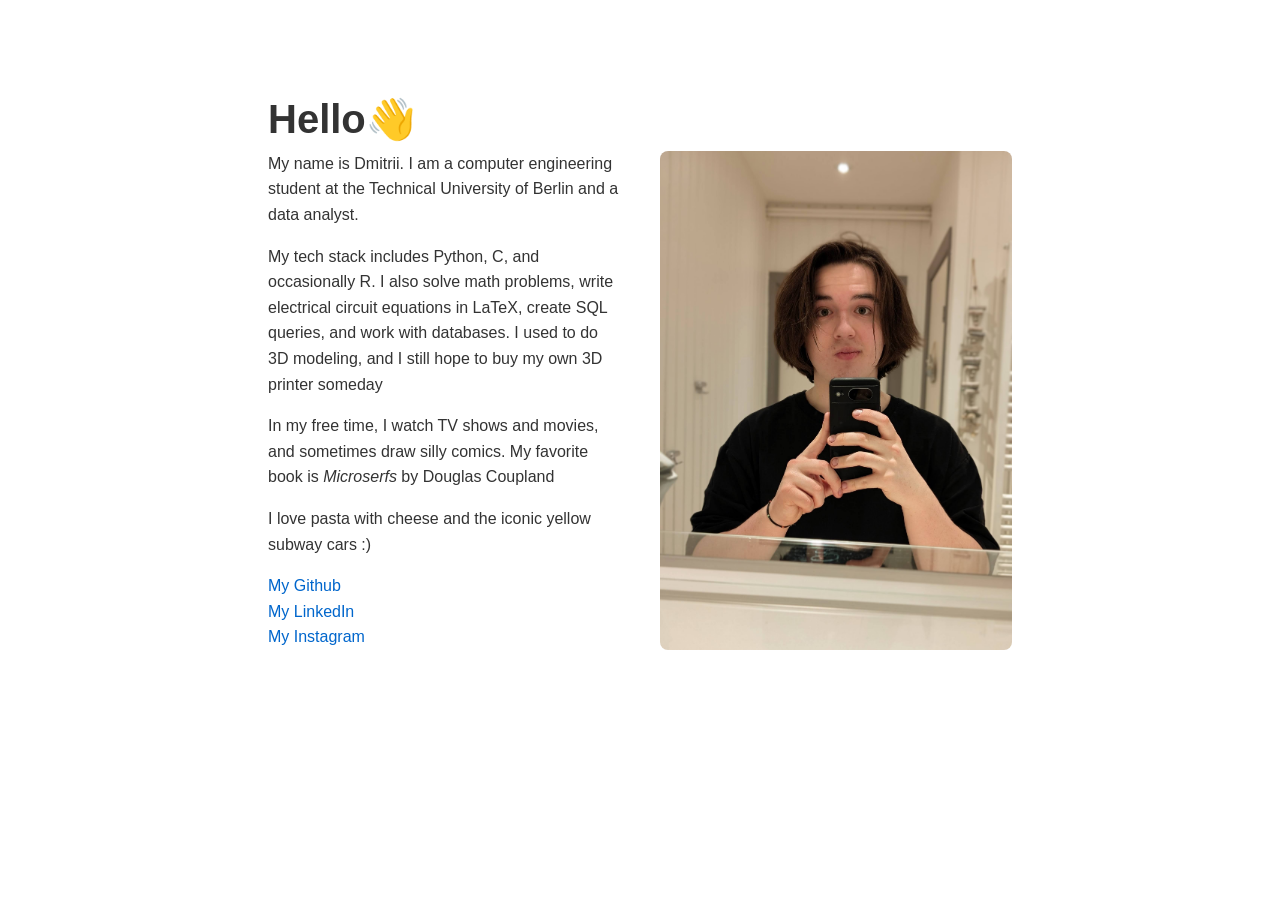
<file: index.html>
<!doctype html>
<html>
  <head>
    <link rel="stylesheet" href="style.css">
    <meta charset="UTF-8">
    <meta name="viewport" content="width=device-width, initial-scale=1.0">
    <title>Dmitrii Gafiulov</title>
  </head>
  <body>
    <div class="content">
      <div class="head-row">
          <div class="head-column">
            <h1>Hello👋</h1>
          </div>
      </div>
      <div class="row">
        <div class="column">
          <p>My name is Dmitrii. I am a computer engineering student at the Technical University of Berlin and a data analyst.</p>
          <p>My tech stack includes Python, C, and occasionally R. I also solve math problems, write electrical circuit equations in LaTeX, create SQL queries, and work with databases. I used to do 3D modeling, and I still hope to buy my own 3D printer someday</p>
          <p>In my free time, I watch TV shows and movies, and sometimes draw silly comics. My favorite book is <i>Microserfs</i> by Douglas Coupland</p>
          <p>I love pasta with cheese and the iconic yellow subway cars :)</p>

          <div class="links">
            <a href="https://github.com/dgafiulov" target="_blank">My Github</a><br>
            <a href="https://www.linkedin.com/in/dgafiulov" target="_blank">My LinkedIn</a><br>
            <a href="https://www.instagram.com/d_gafiulov/" target="_blank">My Instagram</a><br>
          </div>
        </div>

        <div class="column">
          <img src="src/photo_of_me.jpg" alt="Photo of Dmitrii" class="profile-photo">
        </div>
      </div>
    </div>

  </body>
</html>
</file>
<file: style.css>
html, body {
  max-width: 100%;
  overflow-x: hidden;
}

body {
  font-family: -apple-system, BlinkMacSystemFont, "Segoe UI", Roboto, Helvetica, Arial, sans-serif;
  margin: 60px auto;
  padding: 0 20px;
  background-color: #ffffff;
  color: #333333;
  line-height: 1.6;
}

h1 {
  font-size: 2.5rem;
  margin-bottom: 0;
}

p {
  margin-top: 0;
}

.content {
  width: 60%;
  max-width: 800px;
  min-width: 200px;
  margin: 0 auto;
}

.row {
  display: flex;
  gap: 40px;
  align-items: stretch;
  justify-content: center;
}

.head-row {
  display: flex;
  gap: 5px;
  align-items: flex-start;
  justify-content: center;
}

.column {
  flex: 1;
  position: relative;
}

.head-column {
  flex: 100%;
}

.profile-photo {
  position: absolute; /* Вырываем картинку из потока, чтобы она заполнила родительский .column */
  top: 0;
  left: 0;
  width: 100%;
  height: 100%;
  border-radius: 8px;
  object-fit: cover; /* Теперь браузер без проблем обрежет фото снизу/сверху под высоту текста! */
  object-position: center;
}

.links a {
  color: #0066cc;
  text-decoration: none;
  margin-right: 15px;
}

@media (max-width: 768px) {
  .row {
    flex-direction: column;
    gap: 30px;
    width: 100%;
  }

  .column {
    flex: none !important;
    width: 100% !important;
  }

  .profile-photo {
    position: relative !important;
    width: 100%;
    height: 60%;
    object-fit: cover;
    object-position: center;
  }
  .content {
    width: 100%;
    max-width: 100%;
    padding: 0 20px;
    box-sizing: border-box;
  }
}
</file>
